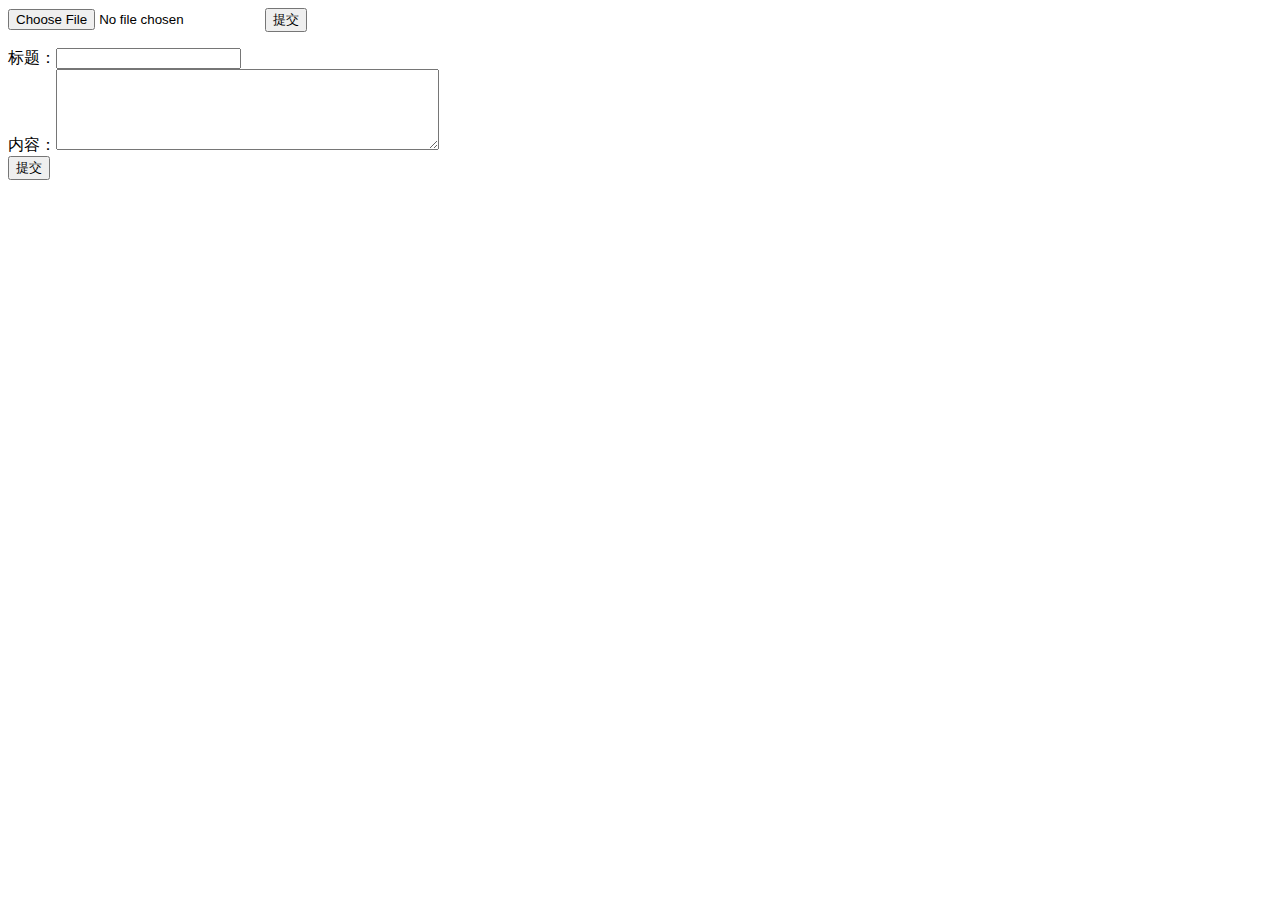
<file: Share/Tpl/Index/new_file.html>
<html>
	<form id="upload" method='post' action="{:U('uploadfile')}" enctype="multipart/form-data">
	<input name="1" type="file" />
	<input type="submit" value="提交" >
	</form>

	<form id="adddor" method='post' action="{:U('addresdir')}">
	标题：<INPUT type="text" name="name"><br/>
	内容：<TEXTAREA name="description" rows="5" cols="45"></TEXTAREA><br/>
	<input type="submit" value="提交" >
	</form>
</html>
</file>
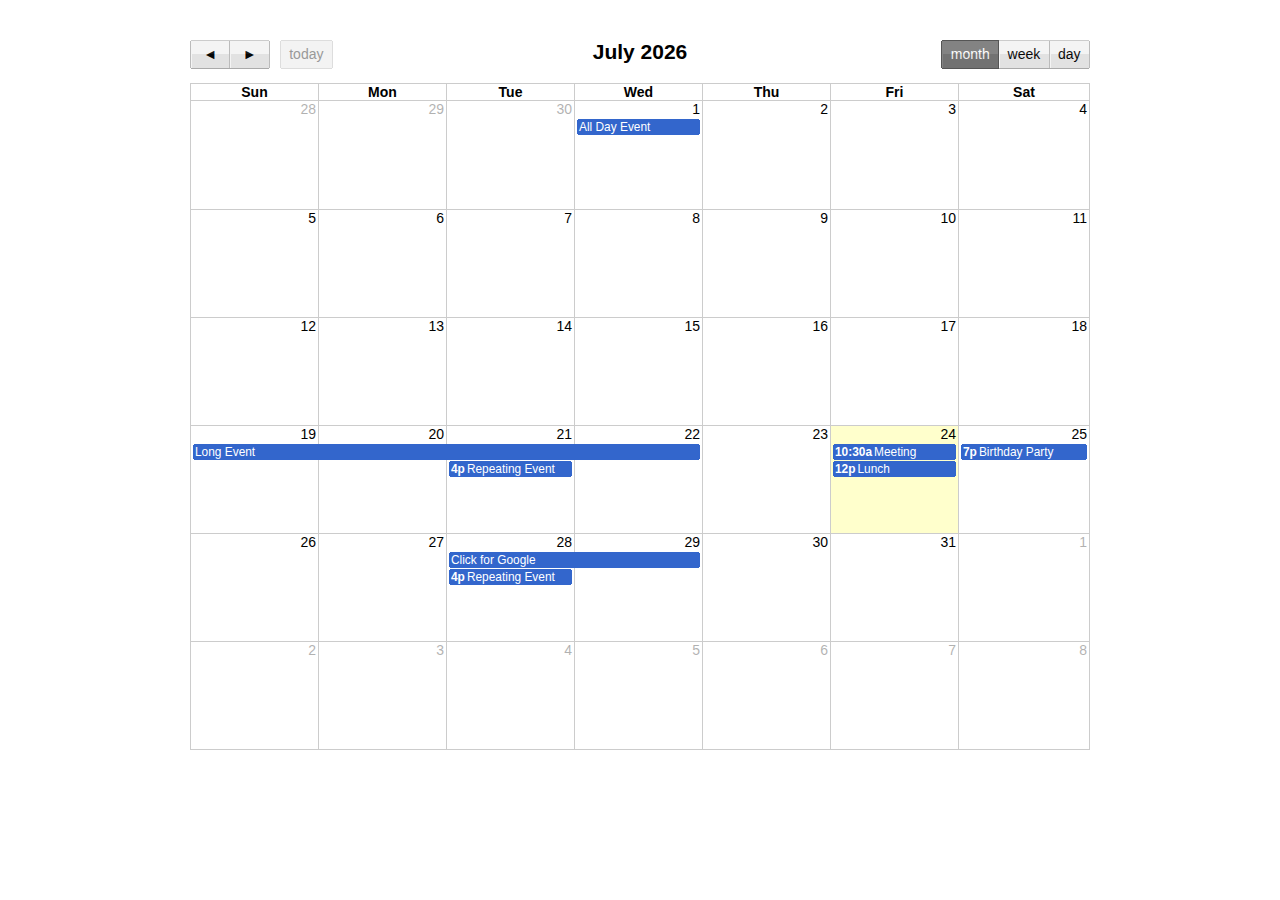
<file: public/lib/fullcalendar-1.5.3/demos/agenda-views.html>
<!DOCTYPE html PUBLIC "-//W3C//DTD XHTML 1.0 Strict//EN" "http://www.w3.org/TR/xhtml1/DTD/xhtml1-strict.dtd">
<html>
<head>
<link rel='stylesheet' type='text/css' href='../fullcalendar/fullcalendar.css' />
<link rel='stylesheet' type='text/css' href='../fullcalendar/fullcalendar.print.css' media='print' />
<script type='text/javascript' src='../jquery/jquery-1.7.1.min.js'></script>
<script type='text/javascript' src='../jquery/jquery-ui-1.8.17.custom.min.js'></script>
<script type='text/javascript' src='../fullcalendar/fullcalendar.min.js'></script>
<script type='text/javascript'>

	$(document).ready(function() {
	
		var date = new Date();
		var d = date.getDate();
		var m = date.getMonth();
		var y = date.getFullYear();
		
		$('#calendar').fullCalendar({
			header: {
				left: 'prev,next today',
				center: 'title',
				right: 'month,agendaWeek,agendaDay'
			},
			editable: true,
			events: [
				{
					title: 'All Day Event',
					start: new Date(y, m, 1)
				},
				{
					title: 'Long Event',
					start: new Date(y, m, d-5),
					end: new Date(y, m, d-2)
				},
				{
					id: 999,
					title: 'Repeating Event',
					start: new Date(y, m, d-3, 16, 0),
					allDay: false
				},
				{
					id: 999,
					title: 'Repeating Event',
					start: new Date(y, m, d+4, 16, 0),
					allDay: false
				},
				{
					title: 'Meeting',
					start: new Date(y, m, d, 10, 30),
					allDay: false
				},
				{
					title: 'Lunch',
					start: new Date(y, m, d, 12, 0),
					end: new Date(y, m, d, 14, 0),
					allDay: false
				},
				{
					title: 'Birthday Party',
					start: new Date(y, m, d+1, 19, 0),
					end: new Date(y, m, d+1, 22, 30),
					allDay: false
				},
				{
					title: 'Click for Google',
					start: new Date(y, m, 28),
					end: new Date(y, m, 29),
					url: 'http://google.com/'
				}
			]
		});
		
	});

</script>
<style type='text/css'>

	body {
		margin-top: 40px;
		text-align: center;
		font-size: 14px;
		font-family: "Lucida Grande",Helvetica,Arial,Verdana,sans-serif;
		}

	#calendar {
		width: 900px;
		margin: 0 auto;
		}

</style>
</head>
<body>
<div id='calendar'></div>
</body>
</html>
</file>
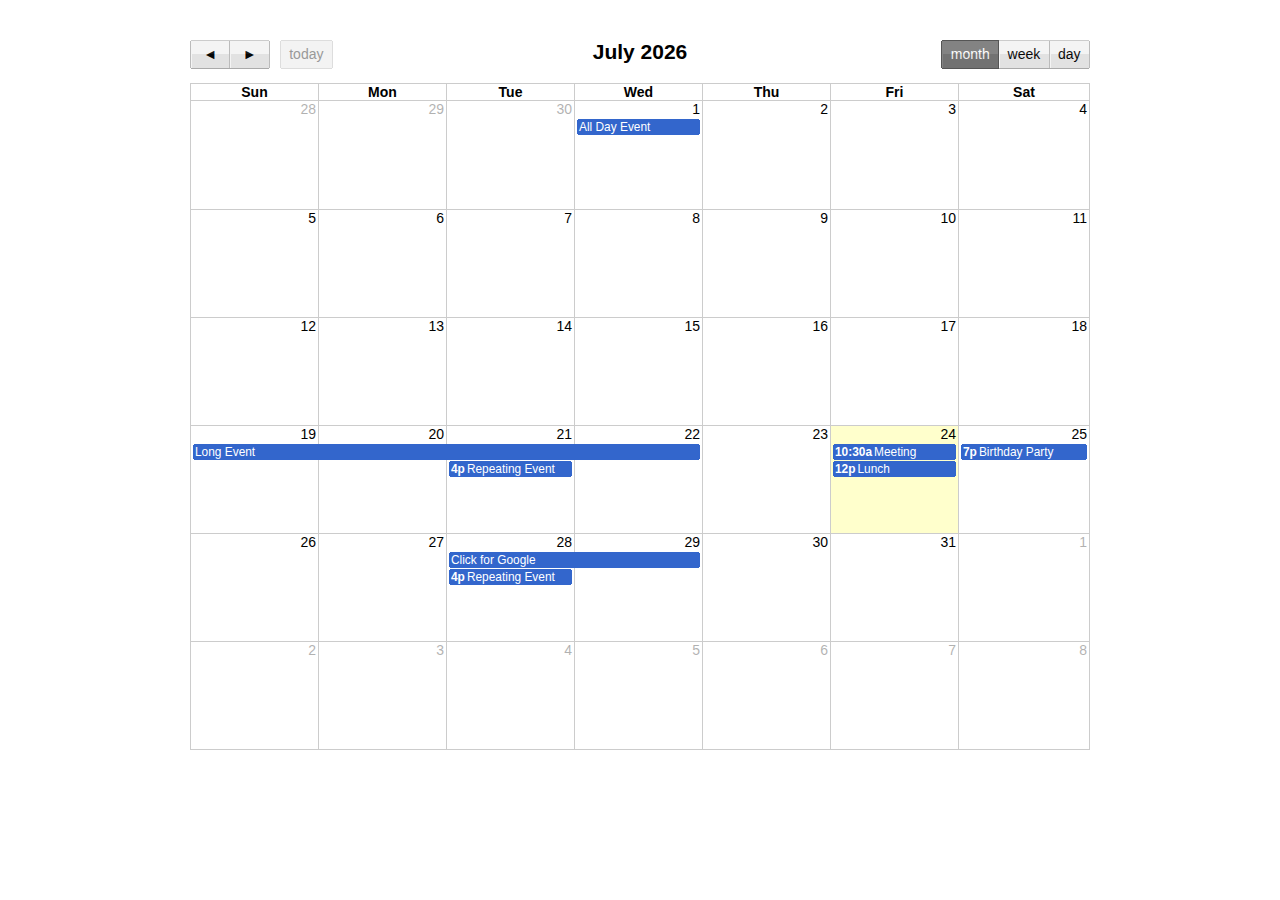
<file: public/lib/fullcalendar-1.5.3/demos/basic-views.html>
<!DOCTYPE html PUBLIC "-//W3C//DTD XHTML 1.0 Strict//EN" "http://www.w3.org/TR/xhtml1/DTD/xhtml1-strict.dtd">
<html>
<head>
<link rel='stylesheet' type='text/css' href='../fullcalendar/fullcalendar.css' />
<link rel='stylesheet' type='text/css' href='../fullcalendar/fullcalendar.print.css' media='print' />
<script type='text/javascript' src='../jquery/jquery-1.7.1.min.js'></script>
<script type='text/javascript' src='../jquery/jquery-ui-1.8.17.custom.min.js'></script>
<script type='text/javascript' src='../fullcalendar/fullcalendar.min.js'></script>
<script type='text/javascript'>

	$(document).ready(function() {
	
		var date = new Date();
		var d = date.getDate();
		var m = date.getMonth();
		var y = date.getFullYear();
		
		$('#calendar').fullCalendar({
			header: {
				left: 'prev,next today',
				center: 'title',
				right: 'month,basicWeek,basicDay'
			},
			editable: true,
			events: [
				{
					title: 'All Day Event',
					start: new Date(y, m, 1)
				},
				{
					title: 'Long Event',
					start: new Date(y, m, d-5),
					end: new Date(y, m, d-2)
				},
				{
					id: 999,
					title: 'Repeating Event',
					start: new Date(y, m, d-3, 16, 0),
					allDay: false
				},
				{
					id: 999,
					title: 'Repeating Event',
					start: new Date(y, m, d+4, 16, 0),
					allDay: false
				},
				{
					title: 'Meeting',
					start: new Date(y, m, d, 10, 30),
					allDay: false
				},
				{
					title: 'Lunch',
					start: new Date(y, m, d, 12, 0),
					end: new Date(y, m, d, 14, 0),
					allDay: false
				},
				{
					title: 'Birthday Party',
					start: new Date(y, m, d+1, 19, 0),
					end: new Date(y, m, d+1, 22, 30),
					allDay: false
				},
				{
					title: 'Click for Google',
					start: new Date(y, m, 28),
					end: new Date(y, m, 29),
					url: 'http://google.com/'
				}
			]
		});
		
	});

</script>
<style type='text/css'>

	body {
		margin-top: 40px;
		text-align: center;
		font-size: 14px;
		font-family: "Lucida Grande",Helvetica,Arial,Verdana,sans-serif;
		}

	#calendar {
		width: 900px;
		margin: 0 auto;
		}

</style>
</head>
<body>
<div id='calendar'></div>
</body>
</html>
</file>
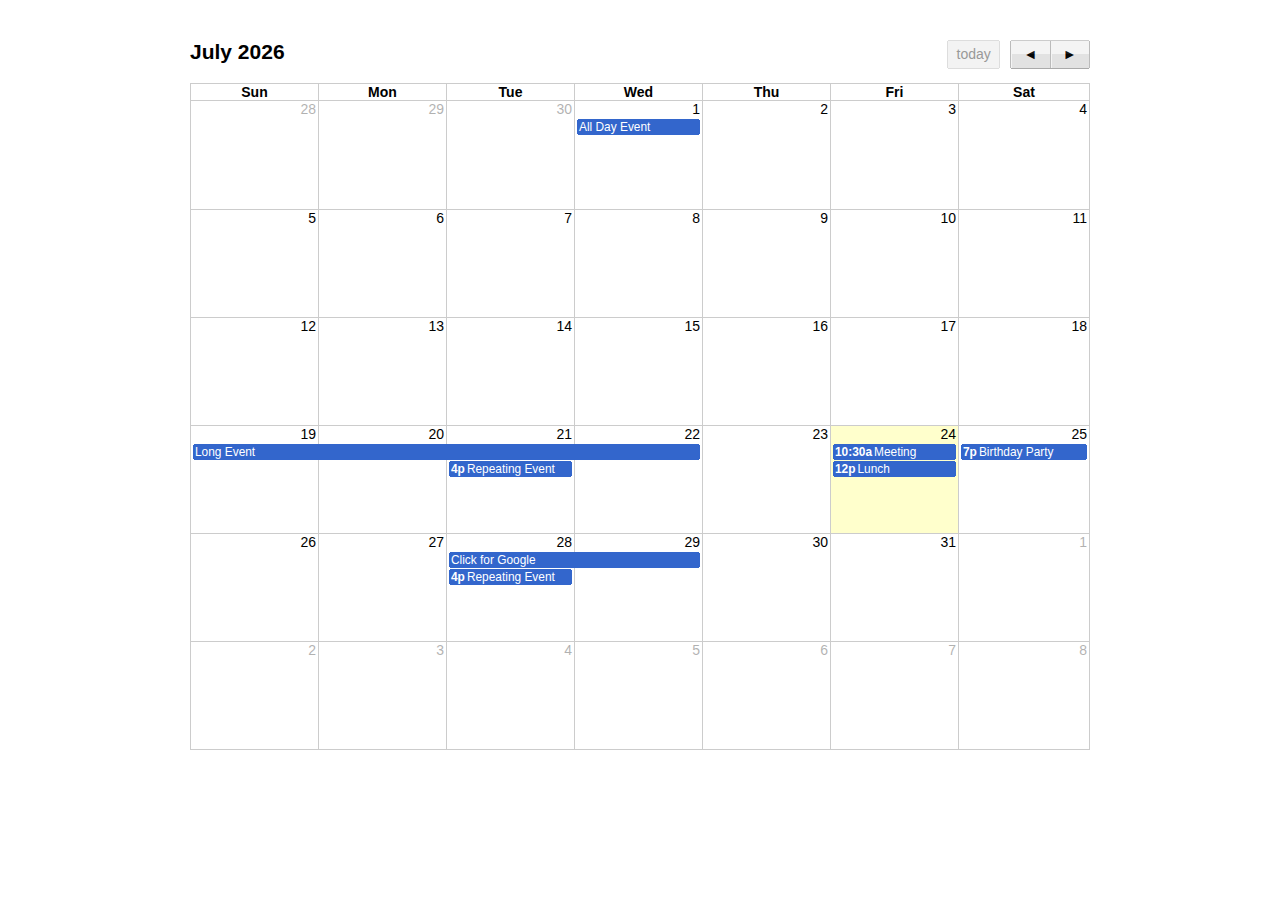
<file: public/lib/fullcalendar-1.5.3/demos/default.html>
<!DOCTYPE html PUBLIC "-//W3C//DTD XHTML 1.0 Strict//EN" "http://www.w3.org/TR/xhtml1/DTD/xhtml1-strict.dtd">
<html>
<head>
<link rel='stylesheet' type='text/css' href='../fullcalendar/fullcalendar.css' />
<link rel='stylesheet' type='text/css' href='../fullcalendar/fullcalendar.print.css' media='print' />
<script type='text/javascript' src='../jquery/jquery-1.7.1.min.js'></script>
<script type='text/javascript' src='../jquery/jquery-ui-1.8.17.custom.min.js'></script>
<script type='text/javascript' src='../fullcalendar/fullcalendar.min.js'></script>
<script type='text/javascript'>

	$(document).ready(function() {
	
		var date = new Date();
		var d = date.getDate();
		var m = date.getMonth();
		var y = date.getFullYear();
		
		$('#calendar').fullCalendar({
			editable: true,
			events: [
				{
					title: 'All Day Event',
					start: new Date(y, m, 1)
				},
				{
					title: 'Long Event',
					start: new Date(y, m, d-5),
					end: new Date(y, m, d-2)
				},
				{
					id: 999,
					title: 'Repeating Event',
					start: new Date(y, m, d-3, 16, 0),
					allDay: false
				},
				{
					id: 999,
					title: 'Repeating Event',
					start: new Date(y, m, d+4, 16, 0),
					allDay: false
				},
				{
					title: 'Meeting',
					start: new Date(y, m, d, 10, 30),
					allDay: false
				},
				{
					title: 'Lunch',
					start: new Date(y, m, d, 12, 0),
					end: new Date(y, m, d, 14, 0),
					allDay: false
				},
				{
					title: 'Birthday Party',
					start: new Date(y, m, d+1, 19, 0),
					end: new Date(y, m, d+1, 22, 30),
					allDay: false
				},
				{
					title: 'Click for Google',
					start: new Date(y, m, 28),
					end: new Date(y, m, 29),
					url: 'http://google.com/'
				}
			]
		});
		
	});

</script>
<style type='text/css'>

	body {
		margin-top: 40px;
		text-align: center;
		font-size: 14px;
		font-family: "Lucida Grande",Helvetica,Arial,Verdana,sans-serif;
		}

	#calendar {
		width: 900px;
		margin: 0 auto;
		}

</style>
</head>
<body>
<div id='calendar'></div>
</body>
</html>
</file>
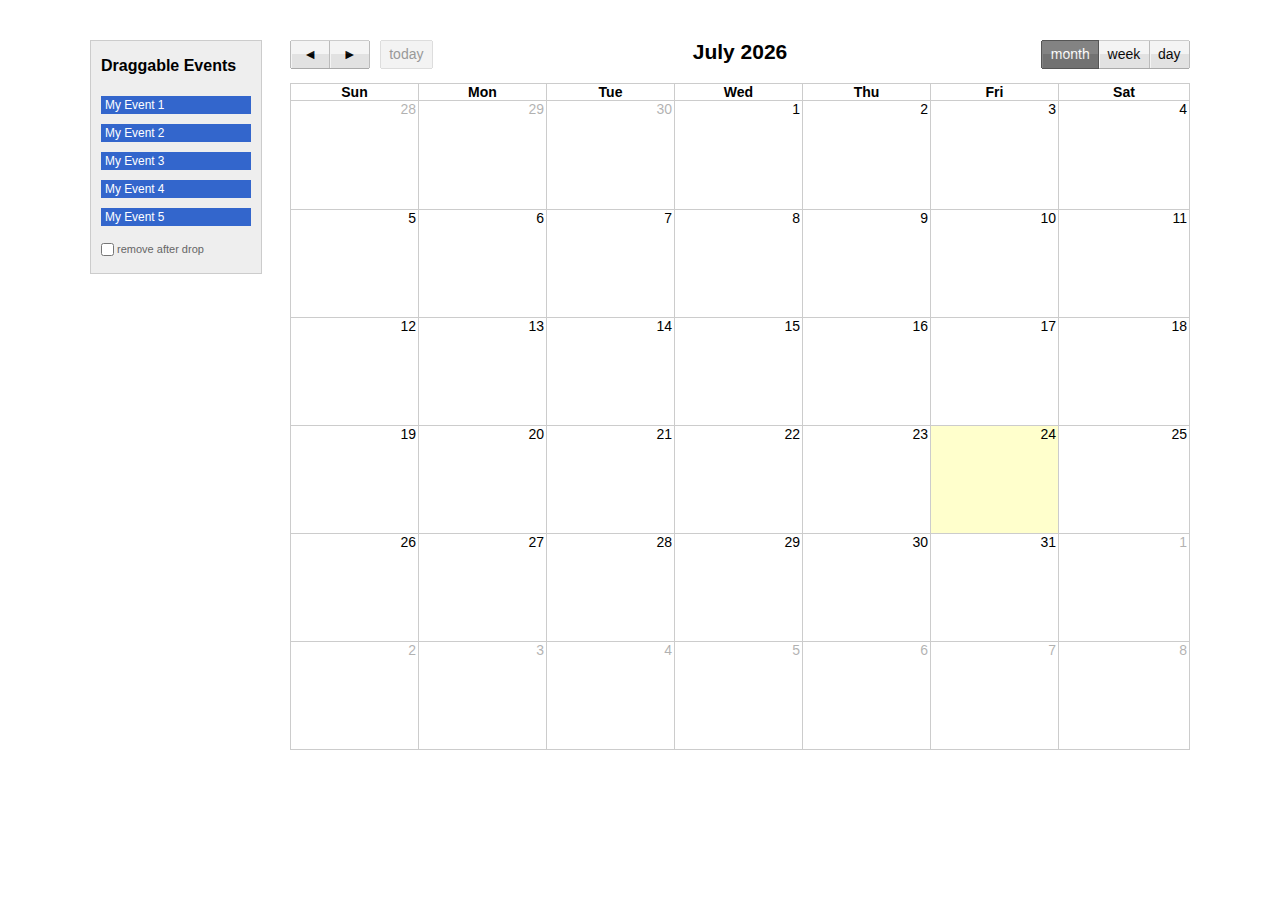
<file: public/lib/fullcalendar-1.5.3/demos/external-dragging.html>
<!DOCTYPE html PUBLIC "-//W3C//DTD XHTML 1.0 Strict//EN" "http://www.w3.org/TR/xhtml1/DTD/xhtml1-strict.dtd">
<html>
<head>
<link rel='stylesheet' type='text/css' href='../fullcalendar/fullcalendar.css' />
<link rel='stylesheet' type='text/css' href='../fullcalendar/fullcalendar.print.css' media='print' />
<script type='text/javascript' src='../jquery/jquery-1.7.1.min.js'></script>
<script type='text/javascript' src='../jquery/jquery-ui-1.8.17.custom.min.js'></script>
<script type='text/javascript' src='../fullcalendar/fullcalendar.min.js'></script>
<script type='text/javascript'>

	$(document).ready(function() {
	
	
		/* initialize the external events
		-----------------------------------------------------------------*/
	
		$('#external-events div.external-event').each(function() {
		
			// create an Event Object (http://arshaw.com/fullcalendar/docs/event_data/Event_Object/)
			// it doesn't need to have a start or end
			var eventObject = {
				title: $.trim($(this).text()) // use the element's text as the event title
			};
			
			// store the Event Object in the DOM element so we can get to it later
			$(this).data('eventObject', eventObject);
			
			// make the event draggable using jQuery UI
			$(this).draggable({
				zIndex: 999,
				revert: true,      // will cause the event to go back to its
				revertDuration: 0  //  original position after the drag
			});
			
		});
	
	
		/* initialize the calendar
		-----------------------------------------------------------------*/
		
		$('#calendar').fullCalendar({
			header: {
				left: 'prev,next today',
				center: 'title',
				right: 'month,agendaWeek,agendaDay'
			},
			editable: true,
			droppable: true, // this allows things to be dropped onto the calendar !!!
			drop: function(date, allDay) { // this function is called when something is dropped
			
				// retrieve the dropped element's stored Event Object
				var originalEventObject = $(this).data('eventObject');
				
				// we need to copy it, so that multiple events don't have a reference to the same object
				var copiedEventObject = $.extend({}, originalEventObject);
				
				// assign it the date that was reported
				copiedEventObject.start = date;
				copiedEventObject.allDay = allDay;
				
				// render the event on the calendar
				// the last `true` argument determines if the event "sticks" (http://arshaw.com/fullcalendar/docs/event_rendering/renderEvent/)
				$('#calendar').fullCalendar('renderEvent', copiedEventObject, true);
				
				// is the "remove after drop" checkbox checked?
				if ($('#drop-remove').is(':checked')) {
					// if so, remove the element from the "Draggable Events" list
					$(this).remove();
				}
				
			}
		});
		
		
	});

</script>
<style type='text/css'>

	body {
		margin-top: 40px;
		text-align: center;
		font-size: 14px;
		font-family: "Lucida Grande",Helvetica,Arial,Verdana,sans-serif;
		}
		
	#wrap {
		width: 1100px;
		margin: 0 auto;
		}
		
	#external-events {
		float: left;
		width: 150px;
		padding: 0 10px;
		border: 1px solid #ccc;
		background: #eee;
		text-align: left;
		}
		
	#external-events h4 {
		font-size: 16px;
		margin-top: 0;
		padding-top: 1em;
		}
		
	.external-event { /* try to mimick the look of a real event */
		margin: 10px 0;
		padding: 2px 4px;
		background: #3366CC;
		color: #fff;
		font-size: .85em;
		cursor: pointer;
		}
		
	#external-events p {
		margin: 1.5em 0;
		font-size: 11px;
		color: #666;
		}
		
	#external-events p input {
		margin: 0;
		vertical-align: middle;
		}

	#calendar {
		float: right;
		width: 900px;
		}

</style>
</head>
<body>
<div id='wrap'>

<div id='external-events'>
<h4>Draggable Events</h4>
<div class='external-event'>My Event 1</div>
<div class='external-event'>My Event 2</div>
<div class='external-event'>My Event 3</div>
<div class='external-event'>My Event 4</div>
<div class='external-event'>My Event 5</div>
<p>
<input type='checkbox' id='drop-remove' /> <label for='drop-remove'>remove after drop</label>
</p>
</div>

<div id='calendar'></div>

<div style='clear:both'></div>
</div>
</body>
</html>
</file>
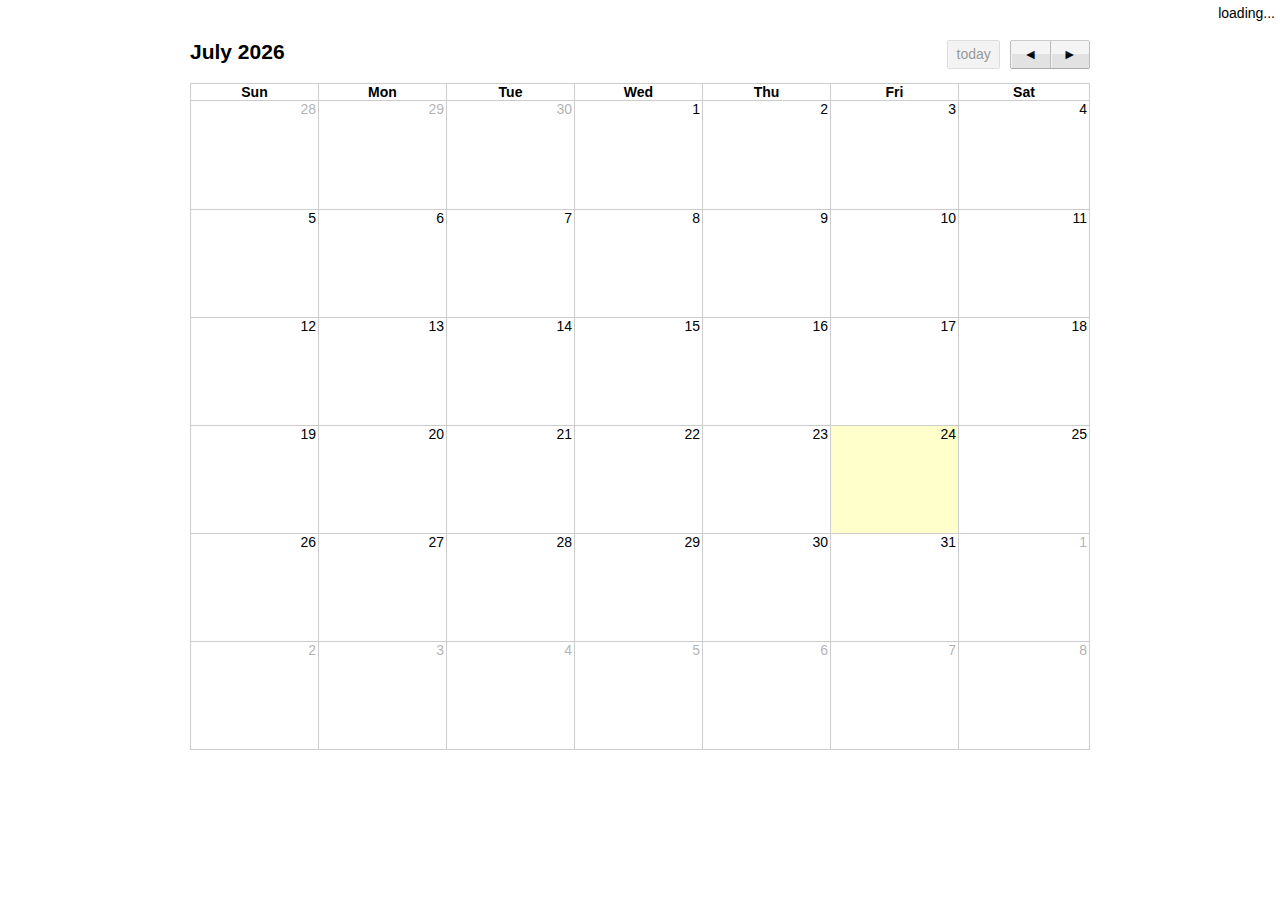
<file: public/lib/fullcalendar-1.5.3/demos/gcal.html>
<!DOCTYPE html PUBLIC "-//W3C//DTD XHTML 1.0 Strict//EN" "http://www.w3.org/TR/xhtml1/DTD/xhtml1-strict.dtd">
<html>
<head>
<link rel='stylesheet' type='text/css' href='../fullcalendar/fullcalendar.css' />
<link rel='stylesheet' type='text/css' href='../fullcalendar/fullcalendar.print.css' media='print' />
<script type='text/javascript' src='../jquery/jquery-1.7.1.min.js'></script>
<script type='text/javascript' src='../jquery/jquery-ui-1.8.17.custom.min.js'></script>
<script type='text/javascript' src='../fullcalendar/fullcalendar.min.js'></script>
<script type='text/javascript' src='../fullcalendar/gcal.js'></script>
<script type='text/javascript'>

	$(document).ready(function() {
	
		$('#calendar').fullCalendar({
		
			// US Holidays
			events: 'http://www.google.com/calendar/feeds/usa__en%40holiday.calendar.google.com/public/basic',
			
			eventClick: function(event) {
				// opens events in a popup window
				window.open(event.url, 'gcalevent', 'width=700,height=600');
				return false;
			},
			
			loading: function(bool) {
				if (bool) {
					$('#loading').show();
				}else{
					$('#loading').hide();
				}
			}
			
		});
		
	});

</script>
<style type='text/css'>

	body {
		margin-top: 40px;
		text-align: center;
		font-size: 14px;
		font-family: "Lucida Grande",Helvetica,Arial,Verdana,sans-serif;
		}
		
	#loading {
		position: absolute;
		top: 5px;
		right: 5px;
		}

	#calendar {
		width: 900px;
		margin: 0 auto;
		}

</style>
</head>
<body>
<div id='loading' style='display:none'>loading...</div>
<div id='calendar'></div>
</body>
</html>
</file>
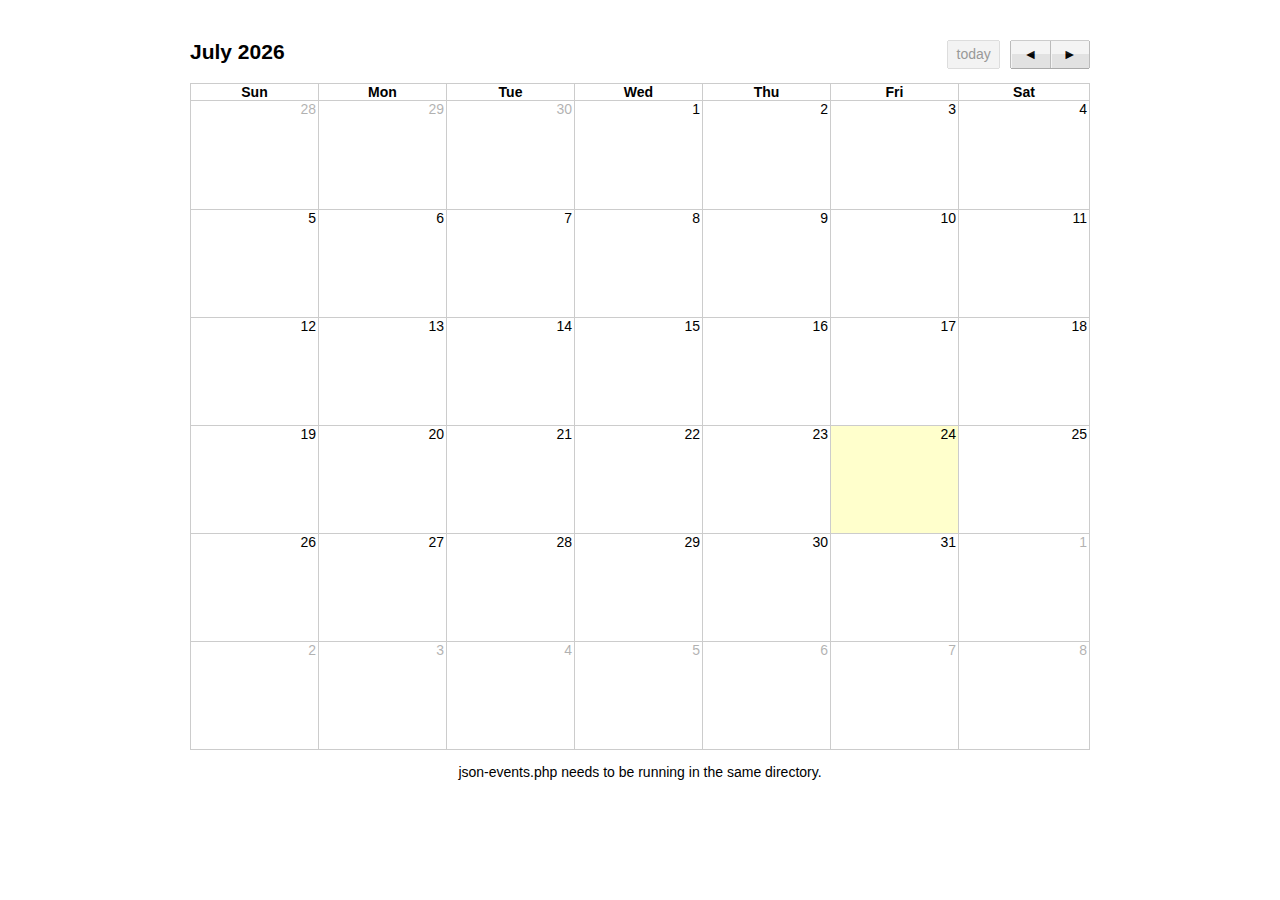
<file: public/lib/fullcalendar-1.5.3/demos/json.html>
<!DOCTYPE html PUBLIC "-//W3C//DTD XHTML 1.0 Strict//EN" "http://www.w3.org/TR/xhtml1/DTD/xhtml1-strict.dtd">
<html>
<head>
<link rel='stylesheet' type='text/css' href='../fullcalendar/fullcalendar.css' />
<link rel='stylesheet' type='text/css' href='../fullcalendar/fullcalendar.print.css' media='print' />
<script type='text/javascript' src='../jquery/jquery-1.7.1.min.js'></script>
<script type='text/javascript' src='../jquery/jquery-ui-1.8.17.custom.min.js'></script>
<script type='text/javascript' src='../fullcalendar/fullcalendar.min.js'></script>
<script type='text/javascript'>

	$(document).ready(function() {
	
		$('#calendar').fullCalendar({
		
			editable: true,
			
			events: "json-events.php",
			
			eventDrop: function(event, delta) {
				alert(event.title + ' was moved ' + delta + ' days\n' +
					'(should probably update your database)');
			},
			
			loading: function(bool) {
				if (bool) $('#loading').show();
				else $('#loading').hide();
			}
			
		});
		
	});

</script>
<style type='text/css'>

	body {
		margin-top: 40px;
		text-align: center;
		font-size: 14px;
		font-family: "Lucida Grande",Helvetica,Arial,Verdana,sans-serif;
		}
		
	#loading {
		position: absolute;
		top: 5px;
		right: 5px;
		}

	#calendar {
		width: 900px;
		margin: 0 auto;
		}

</style>
</head>
<body>
<div id='loading' style='display:none'>loading...</div>
<div id='calendar'></div>
<p>json-events.php needs to be running in the same directory.</p>
</body>
</html>
</file>
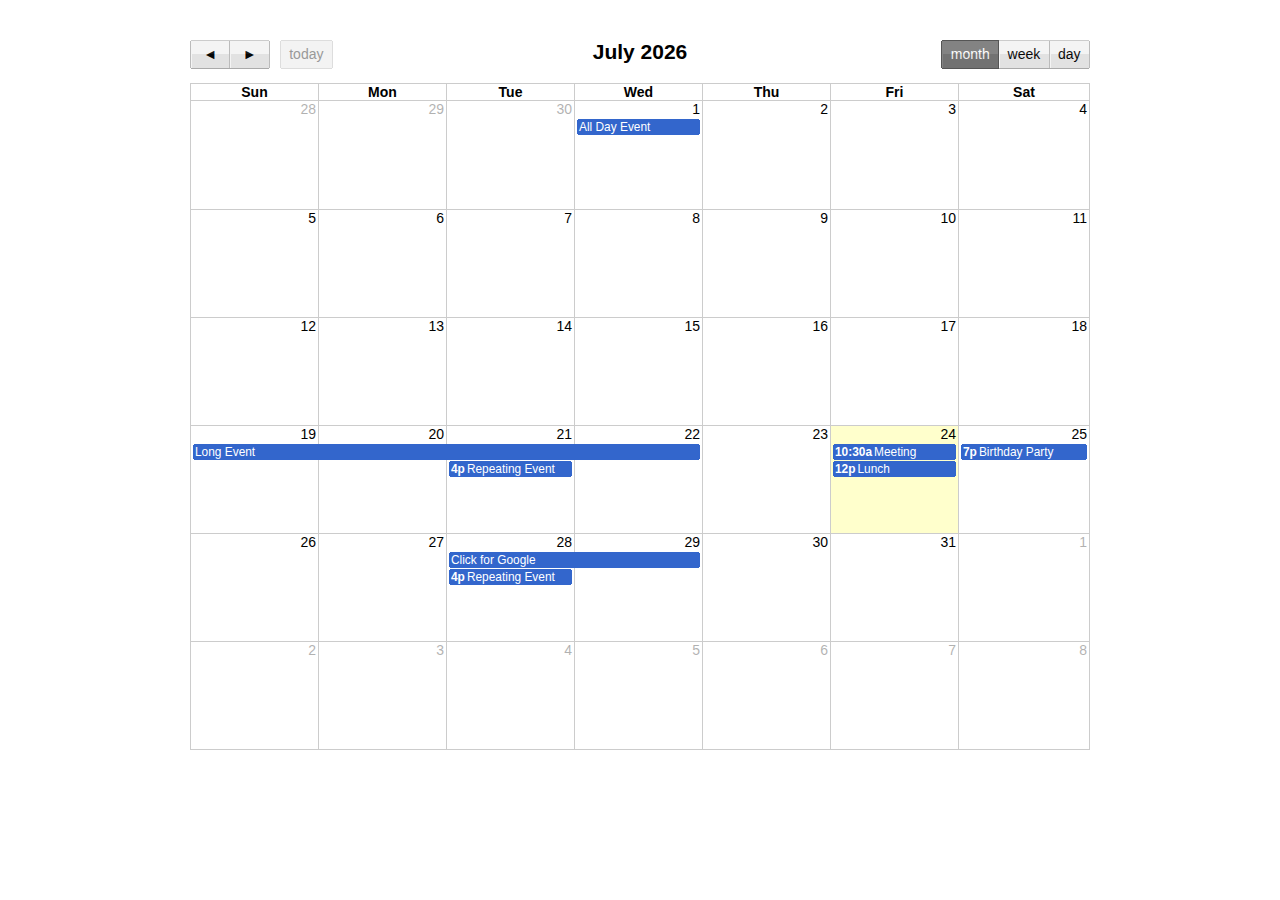
<file: public/lib/fullcalendar-1.5.3/demos/selectable.html>
<!DOCTYPE html PUBLIC "-//W3C//DTD XHTML 1.0 Strict//EN" "http://www.w3.org/TR/xhtml1/DTD/xhtml1-strict.dtd">
<html>
<head>
<link rel='stylesheet' type='text/css' href='../fullcalendar/fullcalendar.css' />
<link rel='stylesheet' type='text/css' href='../fullcalendar/fullcalendar.print.css' media='print' />
<script type='text/javascript' src='../jquery/jquery-1.7.1.min.js'></script>
<script type='text/javascript' src='../jquery/jquery-ui-1.8.17.custom.min.js'></script>
<script type='text/javascript' src='../fullcalendar/fullcalendar.min.js'></script>
<script type='text/javascript'>

	$(document).ready(function() {
	
		var date = new Date();
		var d = date.getDate();
		var m = date.getMonth();
		var y = date.getFullYear();
		
		var calendar = $('#calendar').fullCalendar({
			header: {
				left: 'prev,next today',
				center: 'title',
				right: 'month,agendaWeek,agendaDay'
			},
			selectable: true,
			selectHelper: true,
			select: function(start, end, allDay) {
				var title = prompt('Event Title:');
				if (title) {
					calendar.fullCalendar('renderEvent',
						{
							title: title,
							start: start,
							end: end,
							allDay: allDay
						},
						true // make the event "stick"
					);
				}
				calendar.fullCalendar('unselect');
			},
			editable: true,
			events: [
				{
					title: 'All Day Event',
					start: new Date(y, m, 1)
				},
				{
					title: 'Long Event',
					start: new Date(y, m, d-5),
					end: new Date(y, m, d-2)
				},
				{
					id: 999,
					title: 'Repeating Event',
					start: new Date(y, m, d-3, 16, 0),
					allDay: false
				},
				{
					id: 999,
					title: 'Repeating Event',
					start: new Date(y, m, d+4, 16, 0),
					allDay: false
				},
				{
					title: 'Meeting',
					start: new Date(y, m, d, 10, 30),
					allDay: false
				},
				{
					title: 'Lunch',
					start: new Date(y, m, d, 12, 0),
					end: new Date(y, m, d, 14, 0),
					allDay: false
				},
				{
					title: 'Birthday Party',
					start: new Date(y, m, d+1, 19, 0),
					end: new Date(y, m, d+1, 22, 30),
					allDay: false
				},
				{
					title: 'Click for Google',
					start: new Date(y, m, 28),
					end: new Date(y, m, 29),
					url: 'http://google.com/'
				}
			]
		});
		
	});

</script>
<style type='text/css'>

	body {
		margin-top: 40px;
		text-align: center;
		font-size: 14px;
		font-family: "Lucida Grande",Helvetica,Arial,Verdana,sans-serif;
		}

	#calendar {
		width: 900px;
		margin: 0 auto;
		}

</style>
</head>
<body>
<div id='calendar'></div>
</body>
</html>
</file>
<file: public/lib/fullcalendar-1.5.3/fullcalendar/fullcalendar.css>
/*
 * FullCalendar v1.5.3 Stylesheet
 *
 * Copyright (c) 2011 Adam Shaw
 * Dual licensed under the MIT and GPL licenses, located in
 * MIT-LICENSE.txt and GPL-LICENSE.txt respectively.
 *
 * Date: Mon Feb 6 22:40:40 2012 -0800
 *
 */


.fc {
	direction: ltr;
	text-align: left;
	}
	
.fc table {
	border-collapse: collapse;
	border-spacing: 0;
	}
	
html .fc,
.fc table {
	font-size: 1em;
	}
	
.fc td,
.fc th {
	padding: 0;
	vertical-align: top;
	}



/* Header
------------------------------------------------------------------------*/

.fc-header td {
	white-space: nowrap;
	}

.fc-header-left {
	width: 25%;
	text-align: left;
	}
	
.fc-header-center {
	text-align: center;
	}
	
.fc-header-right {
	width: 25%;
	text-align: right;
	}
	
.fc-header-title {
	display: inline-block;
	vertical-align: top;
	}
	
.fc-header-title h2 {
	margin-top: 0;
	white-space: nowrap;
	}
	
.fc .fc-header-space {
	padding-left: 10px;
	}
	
.fc-header .fc-button {
	margin-bottom: 1em;
	vertical-align: top;
	}
	
/* buttons edges butting together */

.fc-header .fc-button {
	margin-right: -1px;
	}
	
.fc-header .fc-corner-right {
	margin-right: 1px; /* back to normal */
	}
	
.fc-header .ui-corner-right {
	margin-right: 0; /* back to normal */
	}
	
/* button layering (for border precedence) */
	
.fc-header .fc-state-hover,
.fc-header .ui-state-hover {
	z-index: 2;
	}
	
.fc-header .fc-state-down {
	z-index: 3;
	}

.fc-header .fc-state-active,
.fc-header .ui-state-active {
	z-index: 4;
	}
	
	
	
/* Content
------------------------------------------------------------------------*/
	
.fc-content {
	clear: both;
	}
	
.fc-view {
	width: 100%; /* needed for view switching (when view is absolute) */
	overflow: hidden;
	}
	
	

/* Cell Styles
------------------------------------------------------------------------*/

.fc-widget-header,    /* <th>, usually */
.fc-widget-content {  /* <td>, usually */
	border: 1px solid #ccc;
	}
	
.fc-state-highlight { /* <td> today cell */ /* TODO: add .fc-today to <th> */
	background: #ffc;
	}
	
.fc-cell-overlay { /* semi-transparent rectangle while dragging */
	background: #9cf;
	opacity: .2;
	filter: alpha(opacity=20); /* for IE */
	}
	


/* Buttons
------------------------------------------------------------------------*/

.fc-button {
	position: relative;
	display: inline-block;
	cursor: pointer;
	}
	
.fc-state-default { /* non-theme */
	border-style: solid;
	border-width: 1px 0;
	}
	
.fc-button-inner {
	position: relative;
	float: left;
	overflow: hidden;
	}
	
.fc-state-default .fc-button-inner { /* non-theme */
	border-style: solid;
	border-width: 0 1px;
	}
	
.fc-button-content {
	position: relative;
	float: left;
	height: 1.9em;
	line-height: 1.9em;
	padding: 0 .6em;
	white-space: nowrap;
	}
	
/* icon (for jquery ui) */
	
.fc-button-content .fc-icon-wrap {
	position: relative;
	float: left;
	top: 50%;
	}
	
.fc-button-content .ui-icon {
	position: relative;
	float: left;
	margin-top: -50%;
	*margin-top: 0;
	*top: -50%;
	}
	
/* gloss effect */
	
.fc-state-default .fc-button-effect {
	position: absolute;
	top: 50%;
	left: 0;
	}
	
.fc-state-default .fc-button-effect span {
	position: absolute;
	top: -100px;
	left: 0;
	width: 500px;
	height: 100px;
	border-width: 100px 0 0 1px;
	border-style: solid;
	border-color: #fff;
	background: #444;
	opacity: .09;
	filter: alpha(opacity=9);
	}
	
/* button states (determines colors)  */
	
.fc-state-default,
.fc-state-default .fc-button-inner {
	border-style: solid;
	border-color: #ccc #bbb #aaa;
	background: #F3F3F3;
	color: #000;
	}
	
.fc-state-hover,
.fc-state-hover .fc-button-inner {
	border-color: #999;
	}
	
.fc-state-down,
.fc-state-down .fc-button-inner {
	border-color: #555;
	background: #777;
	}
	
.fc-state-active,
.fc-state-active .fc-button-inner {
	border-color: #555;
	background: #777;
	color: #fff;
	}
	
.fc-state-disabled,
.fc-state-disabled .fc-button-inner {
	color: #999;
	border-color: #ddd;
	}
	
.fc-state-disabled {
	cursor: default;
	}
	
.fc-state-disabled .fc-button-effect {
	display: none;
	}
	
	

/* Global Event Styles
------------------------------------------------------------------------*/
	 
.fc-event {
	border-style: solid;
	border-width: 0;
	font-size: .85em;
	cursor: default;
	}
	
a.fc-event,
.fc-event-draggable {
	cursor: pointer;
	}
	
a.fc-event {
	text-decoration: none;
	}
	
.fc-rtl .fc-event {
	text-align: right;
	}
	
.fc-event-skin {
	border-color: #36c;     /* default BORDER color */
	background-color: #36c; /* default BACKGROUND color */
	color: #fff;            /* default TEXT color */
	}
	
.fc-event-inner {
	position: relative;
	width: 100%;
	height: 100%;
	border-style: solid;
	border-width: 0;
	overflow: hidden;
	}
	
.fc-event-time,
.fc-event-title {
	padding: 0 1px;
	}
	
.fc .ui-resizable-handle { /*** TODO: don't use ui-resizable anymore, change class ***/
	display: block;
	position: absolute;
	z-index: 99999;
	overflow: hidden; /* hacky spaces (IE6/7) */
	font-size: 300%;  /* */
	line-height: 50%; /* */
	}
	
	
	
/* Horizontal Events
------------------------------------------------------------------------*/

.fc-event-hori {
	border-width: 1px 0;
	margin-bottom: 1px;
	}
	
/* resizable */
	
.fc-event-hori .ui-resizable-e {
	top: 0           !important; /* importants override pre jquery ui 1.7 styles */
	right: -3px      !important;
	width: 7px       !important;
	height: 100%     !important;
	cursor: e-resize;
	}
	
.fc-event-hori .ui-resizable-w {
	top: 0           !important;
	left: -3px       !important;
	width: 7px       !important;
	height: 100%     !important;
	cursor: w-resize;
	}
	
.fc-event-hori .ui-resizable-handle {
	_padding-bottom: 14px; /* IE6 had 0 height */
	}
	
	
	
/* Fake Rounded Corners (for buttons and events)
------------------------------------------------------------*/
	
.fc-corner-left {
	margin-left: 1px;
	}
	
.fc-corner-left .fc-button-inner,
.fc-corner-left .fc-event-inner {
	margin-left: -1px;
	}
	
.fc-corner-right {
	margin-right: 1px;
	}
	
.fc-corner-right .fc-button-inner,
.fc-corner-right .fc-event-inner {
	margin-right: -1px;
	}
	
.fc-corner-top {
	margin-top: 1px;
	}
	
.fc-corner-top .fc-event-inner {
	margin-top: -1px;
	}
	
.fc-corner-bottom {
	margin-bottom: 1px;
	}
	
.fc-corner-bottom .fc-event-inner {
	margin-bottom: -1px;
	}
	
	
	
/* Fake Rounded Corners SPECIFICALLY FOR EVENTS
-----------------------------------------------------------------*/
	
.fc-corner-left .fc-event-inner {
	border-left-width: 1px;
	}
	
.fc-corner-right .fc-event-inner {
	border-right-width: 1px;
	}
	
.fc-corner-top .fc-event-inner {
	border-top-width: 1px;
	}
	
.fc-corner-bottom .fc-event-inner {
	border-bottom-width: 1px;
	}
	
	
	
/* Reusable Separate-border Table
------------------------------------------------------------*/

table.fc-border-separate {
	border-collapse: separate;
	}
	
.fc-border-separate th,
.fc-border-separate td {
	border-width: 1px 0 0 1px;
	}
	
.fc-border-separate th.fc-last,
.fc-border-separate td.fc-last {
	border-right-width: 1px;
	}
	
.fc-border-separate tr.fc-last th,
.fc-border-separate tr.fc-last td {
	border-bottom-width: 1px;
	}
	
.fc-border-separate tbody tr.fc-first td,
.fc-border-separate tbody tr.fc-first th {
	border-top-width: 0;
	}
	
	

/* Month View, Basic Week View, Basic Day View
------------------------------------------------------------------------*/

.fc-grid th {
	text-align: center;
	}
	
.fc-grid .fc-day-number {
	float: right;
	padding: 0 2px;
	}
	
.fc-grid .fc-other-month .fc-day-number {
	opacity: 0.3;
	filter: alpha(opacity=30); /* for IE */
	/* opacity with small font can sometimes look too faded
	   might want to set the 'color' property instead
	   making day-numbers bold also fixes the problem */
	}
	
.fc-grid .fc-day-content {
	clear: both;
	padding: 2px 2px 1px; /* distance between events and day edges */
	}
	
/* event styles */
	
.fc-grid .fc-event-time {
	font-weight: bold;
	}
	
/* right-to-left */
	
.fc-rtl .fc-grid .fc-day-number {
	float: left;
	}
	
.fc-rtl .fc-grid .fc-event-time {
	float: right;
	}
	
	

/* Agenda Week View, Agenda Day View
------------------------------------------------------------------------*/

.fc-agenda table {
	border-collapse: separate;
	}
	
.fc-agenda-days th {
	text-align: center;
	}
	
.fc-agenda .fc-agenda-axis {
	width: 50px;
	padding: 0 4px;
	vertical-align: middle;
	text-align: right;
	white-space: nowrap;
	font-weight: normal;
	}
	
.fc-agenda .fc-day-content {
	padding: 2px 2px 1px;
	}
	
/* make axis border take precedence */
	
.fc-agenda-days .fc-agenda-axis {
	border-right-width: 1px;
	}
	
.fc-agenda-days .fc-col0 {
	border-left-width: 0;
	}
	
/* all-day area */
	
.fc-agenda-allday th {
	border-width: 0 1px;
	}
	
.fc-agenda-allday .fc-day-content {
	min-height: 34px; /* TODO: doesnt work well in quirksmode */
	_height: 34px;
	}
	
/* divider (between all-day and slots) */
	
.fc-agenda-divider-inner {
	height: 2px;
	overflow: hidden;
	}
	
.fc-widget-header .fc-agenda-divider-inner {
	background: #eee;
	}
	
/* slot rows */
	
.fc-agenda-slots th {
	border-width: 1px 1px 0;
	}
	
.fc-agenda-slots td {
	border-width: 1px 0 0;
	background: none;
	}
	
.fc-agenda-slots td div {
	height: 20px;
	}
	
.fc-agenda-slots tr.fc-slot0 th,
.fc-agenda-slots tr.fc-slot0 td {
	border-top-width: 0;
	}

.fc-agenda-slots tr.fc-minor th,
.fc-agenda-slots tr.fc-minor td {
	border-top-style: dotted;
	}
	
.fc-agenda-slots tr.fc-minor th.ui-widget-header {
	*border-top-style: solid; /* doesn't work with background in IE6/7 */
	}
	


/* Vertical Events
------------------------------------------------------------------------*/

.fc-event-vert {
	border-width: 0 1px;
	}
	
.fc-event-vert .fc-event-head,
.fc-event-vert .fc-event-content {
	position: relative;
	z-index: 2;
	width: 100%;
	overflow: hidden;
	}
	
.fc-event-vert .fc-event-time {
	white-space: nowrap;
	font-size: 10px;
	}
	
.fc-event-vert .fc-event-bg { /* makes the event lighter w/ a semi-transparent overlay  */
	position: absolute;
	z-index: 1;
	top: 0;
	left: 0;
	width: 100%;
	height: 100%;
	background: #fff;
	opacity: .3;
	filter: alpha(opacity=30);
	}
	
.fc .ui-draggable-dragging .fc-event-bg, /* TODO: something nicer like .fc-opacity */
.fc-select-helper .fc-event-bg {
	display: none\9; /* for IE6/7/8. nested opacity filters while dragging don't work */
	}
	
/* resizable */
	
.fc-event-vert .ui-resizable-s {
	bottom: 0        !important; /* importants override pre jquery ui 1.7 styles */
	width: 100%      !important;
	height: 8px      !important;
	overflow: hidden !important;
	line-height: 8px !important;
	font-size: 11px  !important;
	font-family: monospace;
	text-align: center;
	cursor: s-resize;
	}
	
.fc-agenda .ui-resizable-resizing { /* TODO: better selector */
	_overflow: hidden;
	}
</file>
<file: public/lib/fullcalendar-1.5.3/fullcalendar/fullcalendar.print.css>
/*
 * FullCalendar v1.5.3 Print Stylesheet
 *
 * Include this stylesheet on your page to get a more printer-friendly calendar.
 * When including this stylesheet, use the media='print' attribute of the <link> tag.
 * Make sure to include this stylesheet IN ADDITION to the regular fullcalendar.css.
 *
 * Copyright (c) 2011 Adam Shaw
 * Dual licensed under the MIT and GPL licenses, located in
 * MIT-LICENSE.txt and GPL-LICENSE.txt respectively.
 *
 * Date: Mon Feb 6 22:40:40 2012 -0800
 *
 */
 
 
 /* Events
-----------------------------------------------------*/
 
.fc-event-skin {
	background: none !important;
	color: #000 !important;
	}
	
/* horizontal events */
	
.fc-event-hori {
	border-width: 0 0 1px 0 !important;
	border-bottom-style: dotted !important;
	border-bottom-color: #000 !important;
	padding: 1px 0 0 0 !important;
	}
	
.fc-event-hori .fc-event-inner {
	border-width: 0 !important;
	padding: 0 1px !important;
	}
	
/* vertical events */
	
.fc-event-vert {
	border-width: 0 0 0 1px !important;
	border-left-style: dotted !important;
	border-left-color: #000 !important;
	padding: 0 1px 0 0 !important;
	}
	
.fc-event-vert .fc-event-inner {
	border-width: 0 !important;
	padding: 1px 0 !important;
	}
	
.fc-event-bg {
	display: none !important;
	}
	
.fc-event .ui-resizable-handle {
	display: none !important;
	}
</file>
